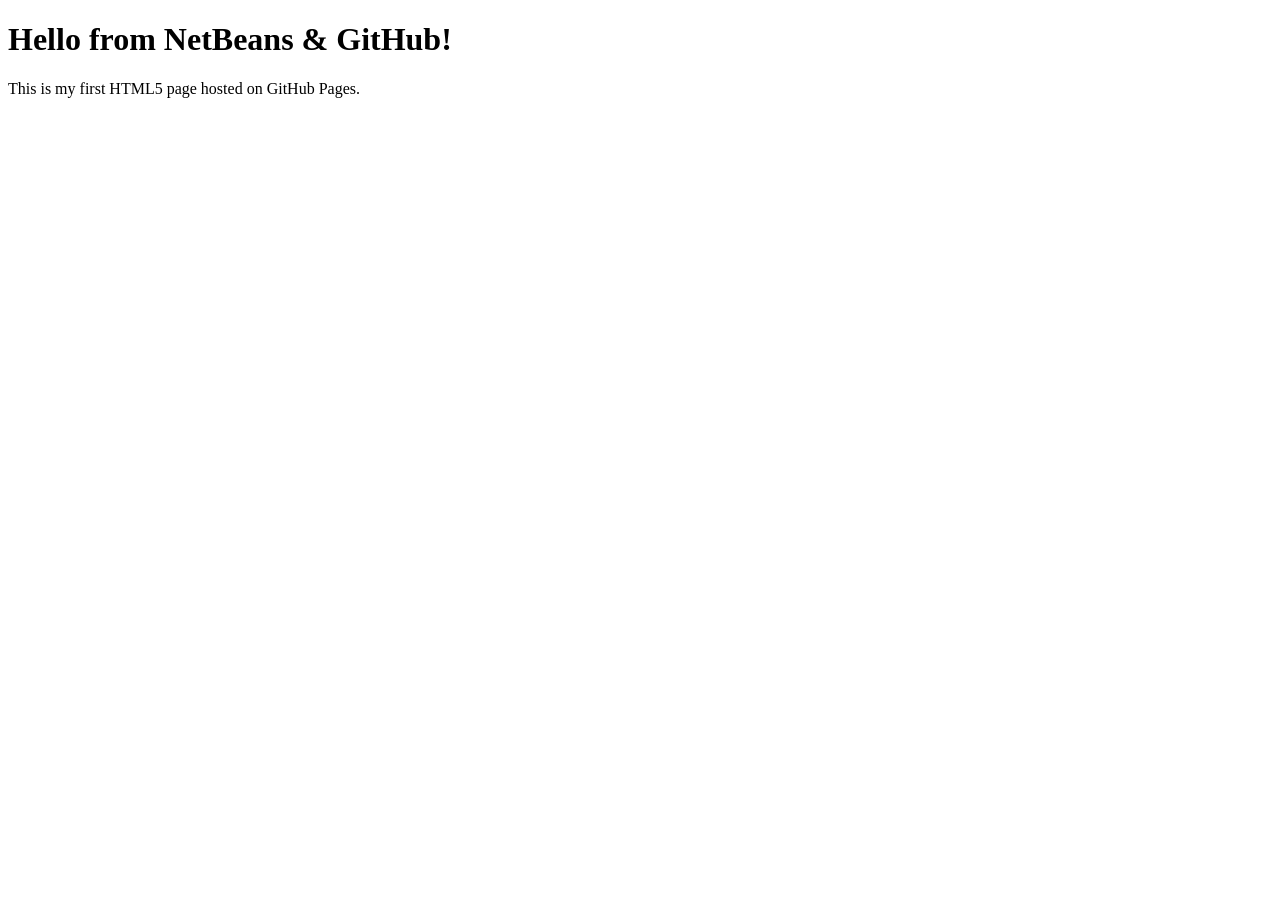
<file: index.html>
<!DOCTYPE html>
<html lang="en">
<head>
    <meta charset="UTF-8">
    <meta name="viewport" content="width=device-width, initial-scale=1.0">
    <title>My First GitHub Page</title>
</head>
<body>
    <h1>Hello from NetBeans & GitHub!</h1>
    <p>This is my first HTML5 page hosted on GitHub Pages.</p>
</body>
</html>
</file>
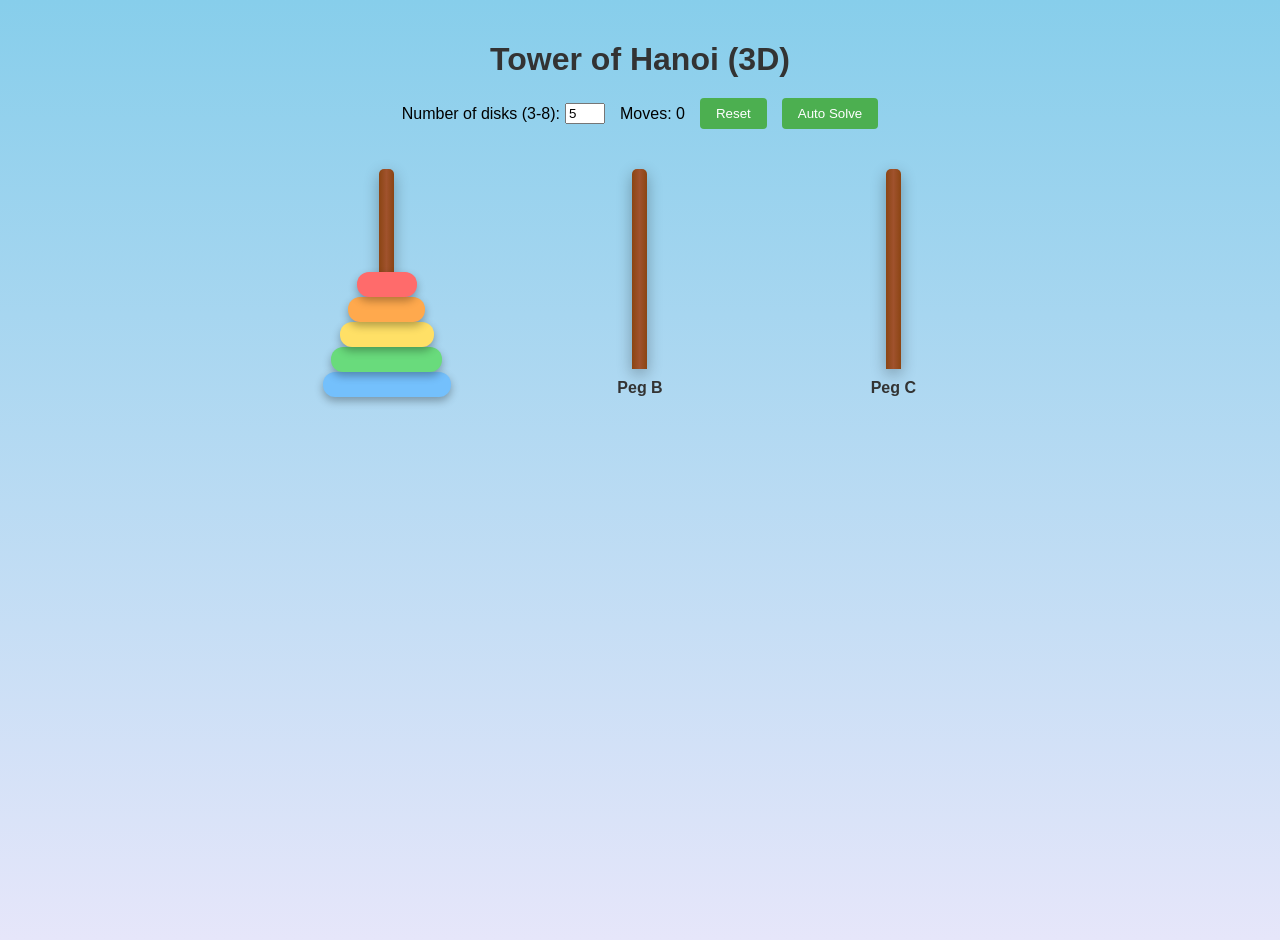
<file: Tower0fHanoi/index.html>
<!DOCTYPE html>
<html lang="en">
<head>
    <meta charset="UTF-8">
    <meta name="viewport" content="width=device-width, initial-scale=1.0">
    <title>3D Tower of Hanoi</title>
    <style>
        body {
            margin: 0;
            padding: 20px;
            min-height: 100vh;
            background: linear-gradient(to bottom, #87CEEB, #E6E6FA);
            font-family: Arial, sans-serif;
            display: flex;
            flex-direction: column;
            align-items: center;
        }

        .game-container {
            max-width: 800px;
            width: 100%;
            text-align: center;
        }

        h1 {
            color: #333;
            margin-bottom: 20px;
        }

        .controls {
            display: flex;
            flex-wrap: wrap;
            gap: 15px;
            justify-content: center;
            margin-bottom: 20px;
            align-items: center;
        }

        .control-group {
            display: flex;
            gap: 5px;
            align-items: center;
        }

        button {
            padding: 8px 16px;
            background: #4CAF50;
            color: white;
            border: none;
            border-radius: 4px;
            cursor: pointer;
            transition: background 0.2s;
        }

        button:hover {
            background: #45a049;
        }

        button:disabled {
            background: #cccccc;
            cursor: not-allowed;
        }

        .warning {
            color: red;
            font-weight: bold;
            margin-bottom: 10px;
            opacity: 0;
            transition: opacity 0.5s;
        }

        .warning.show {
            opacity: 1;
            animation: shakeWarning 0.5s;
        }

        .board {
            display: flex;
            justify-content: space-around;
            perspective: 1000px;
            padding: 20px;
        }

        .peg {
            width: 30%;
            display: flex;
            flex-direction: column;
            align-items: center;
            position: relative;
        }

        .peg-label {
            margin-top: 10px;
            font-weight: bold;
            color: #333;
        }

        .peg-stick {
            width: 15px;
            height: 200px;
            background: linear-gradient(to right, #8B4513, #A0522D, #8B4513);
            border-radius: 5px 5px 0 0;
            box-shadow: 0 5px 15px rgba(0,0,0,0.3);
        }

        .disk {
            position: absolute;
            height: 25px;
            border-radius: 12px;
            display: flex;
            justify-content: center;
            align-items: center;
            color: white;
            font-weight: bold;
            box-shadow: 0 4px 8px rgba(0,0,0,0.3);
            transform-style: preserve-3d;
            transition: all 0.3s ease;
        }

        .disk.selected {
            transform: translateY(-30px) translateZ(20px);
            box-shadow: 0 8px 16px rgba(0,0,0,0.4);
        }

        @keyframes shakeWarning {
            0%, 100% { transform: translateX(0); }
            25% { transform: translateX(-5px); }
            75% { transform: translateX(5px); }
        }

        @keyframes glowWin {
            0% { box-shadow: 0 0 5px gold; }
            50% { box-shadow: 0 0 20px gold, 0 0 30px orange; }
            100% { box-shadow: 0 0 5px gold; }
        }

        .win-animation .disk {
            animation: glowWin 1s infinite;
        }
    </style>
</head>
<body>
    <div class="game-container">
        <h1>Tower of Hanoi (3D)</h1>

        <div class="controls">
            <div class="control-group">
                <label for="diskCount">Number of disks (3-8):</label>
                <input type="number" id="diskCount" min="3" max="8" value="5">
            </div>
            <div class="control-group">
                <span>Moves: <span id="moveCount">0</span></span>
            </div>
            <button id="resetBtn">Reset</button>
            <button id="autoSolveBtn">Auto Solve</button>
        </div>

        <div id="warning" class="warning"></div>

        <div class="board">
            <div class="peg" data-index="0">
                <div class="peg-stick"></div>
                <div class="peg-label">Peg A</div>
            </div>
            <div class="peg" data-index="1">
                <div class="peg-stick"></div>
                <div class="peg-label">Peg B</div>
            </div>
            <div class="peg" data-index="2">
                <div class="peg-stick"></div>
                <div class="peg-label">Peg C</div>
            </div>
        </div>
    </div>

    <script>
        const gameState = {
            disksCount: 5,
            pegs: [[], [], []],
            moves: 0,
            isAutoSolving: false,
            selectedPegIndex: null,
            selectedDiskSize: null
        };

        const diskCountInput = document.getElementById("diskCount");
        const moveCountSpan = document.getElementById("moveCount");
        const resetBtn = document.getElementById("resetBtn");
        const autoSolveBtn = document.getElementById("autoSolveBtn");
        const warningDiv = document.getElementById("warning");
        const pegs = document.querySelectorAll(".peg");

        const diskColors = [
            "#ff6b6b","#ffa94d","#ffe066","#69db7c",
            "#74c0fc","#b197fc","#f783ac","#4dabf7"
        ];

        function initGame() {
            gameState.disksCount = parseInt(diskCountInput.value);
            gameState.moves = 0;
            gameState.isAutoSolving = false;
            gameState.selectedPegIndex = null;
            gameState.selectedDiskSize = null;
            gameState.pegs = [[], [], []];

            for(let i = gameState.disksCount; i >= 1; i--){
                gameState.pegs[0].push(i);
            }

            updateMoveCount();
            renderDisks();
            hideWarning();
            document.querySelector(".board").classList.remove("win-animation");
        }

        function renderDisks() {
            document.querySelectorAll(".disk").forEach(d=>d.remove());

            gameState.pegs.forEach((stack, pIdx)=>{
                const peg = pegs[pIdx];
                stack.forEach((size, sIdx)=>{
                    const disk = document.createElement("div");
                    disk.className = "disk";
                    disk.dataset.size = size;
                    disk.dataset.peg = pIdx;

                    const w = 60 + (size - 1) * 17;
                    disk.style.width = w + "px";
                    disk.style.backgroundColor = diskColors[size - 1];
                    disk.style.bottom = sIdx * 25 + "px";

                    disk.onclick = ()=>selectDisk(pIdx, size);
                    peg.appendChild(disk);
                });
            });
        }

        function selectDisk(pIdx, size) {
            if(gameState.isAutoSolving) return;
            const top = gameState.pegs[pIdx].at(-1);
            if(top !== size){
                showWarning("Only top disk can move!");
                return;
            }

            clearSelection();
            gameState.selectedPegIndex = pIdx;
            gameState.selectedDiskSize = size;
            document.querySelector(`.disk[data-peg="${pIdx}"][data-size="${size}"]`).classList.add("selected");
        }

        pegs.forEach((peg, tIdx)=>{
            peg.onclick = ()=>{
                if(gameState.isAutoSolving) return;
                if(gameState.selectedPegIndex === null) return;
                if(gameState.selectedPegIndex === tIdx){
                    clearSelection();
                    return;
                }

                const targetTop = gameState.pegs[tIdx].at(-1);
                if(targetTop && gameState.selectedDiskSize > targetTop){
                    showWarning("Cannot place larger on smaller!");
                    return;
                }

                doMove(gameState.selectedPegIndex, tIdx);
            };
        });

        function doMove(from, to) {
            const disk = gameState.pegs[from].pop();
            gameState.pegs[to].push(disk);
            gameState.moves++;
            clearSelection();
            updateMoveCount();
            renderDisks();
            checkWin();
        }

        function clearSelection() {
            gameState.selectedPegIndex = null;
            gameState.selectedDiskSize = null;
            document.querySelectorAll(".disk.selected").forEach(d=>d.classList.remove("selected"));
        }

        function updateMoveCount() {
            moveCountSpan.textContent = gameState.moves;
        }

        function checkWin() {
            if(gameState.pegs[2].length === gameState.disksCount){
                warningDiv.textContent = "YOU WIN! 🎉";
                warningDiv.className = "warning show";
                document.querySelector(".board").classList.add("win-animation");
            }
        }

        function showWarning(text) {
            warningDiv.textContent = text;
            warningDiv.className = "warning show";
            setTimeout(hideWarning, 1200);
        }
        function hideWarning() {
            warningDiv.className = "warning";
        }

        resetBtn.onclick = ()=>{
            initGame();
        };

        diskCountInput.onchange = ()=>{
            initGame();
        };

        async function autoSolve(from, to, temp, n) {
            if(n === 0) return;
            await autoSolve(from, temp, to, n - 1);

            return new Promise(resolve=>{
                setTimeout(()=>{
                    if(gameState.pegs[from].length) doMove(from, to);
                    resolve();
                }, 600);
            });
        }

        autoSolveBtn.onclick = async ()=>{
            if(gameState.isAutoSolving) return;
            gameState.isAutoSolving = true;
            autoSolveBtn.disabled = true;
            resetBtn.disabled = true;
            diskCountInput.disabled = true;

            await autoSolve(0,2,1, gameState.disksCount);

            gameState.isAutoSolving = false;
            autoSolveBtn.disabled = false;
            resetBtn.disabled = false;
            diskCountInput.disabled = false;
        };

        initGame();
    </script>
</body>
</html>
</file>
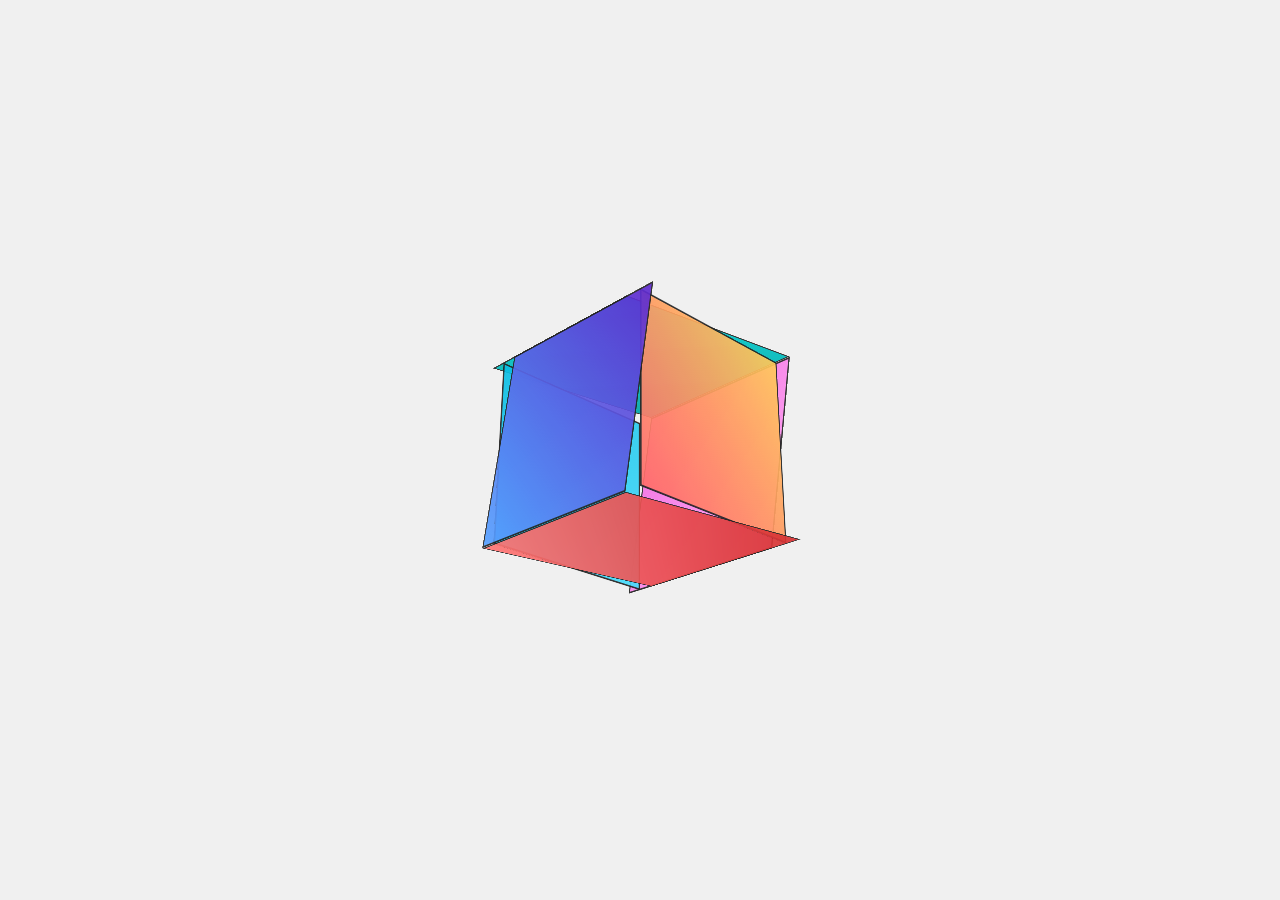
<file: 3d-cube.html>
<!DOCTYPE html>
<html lang="en">
<head>
    <meta charset="UTF-8">
    <meta name="viewport" content="width=device-width, initial-scale=1.0">
    <title>3D Gradient Cube (Lab4)</title>
    <style>
        /* 全局样式：让立方体居中，适配屏幕 */
        body {
            display: flex;
            justify-content: center;
            align-items: center;
            min-height: 100vh;
            background-color: #f0f0f0;
            margin: 0;
            perspective: 1200px; /* 增强3D透视感 */
        }

        /* 立方体容器：核心3D属性 */
        .cube {
            position: relative;
            width: 200px;
            height: 200px;
            transform-style: preserve-3d; /* 必须保留，否则3D失效 */
            transform: rotateX(25deg) rotateY(45deg); /* 初始视角，方便观察 */
            transition: transform 3s ease-in-out; /* 平滑旋转动画 */
        }

        /* 立方体6个面的通用样式 */
        .cube-face {
            position: absolute;
            width: 200px;
            height: 200px;
            border: 2px solid #222; /* 边框区分面，更清晰 */
            opacity: 0.92; /* 半透明，看清3D结构 */
            box-sizing: border-box;
        }

        /* 1. 前面（Front）：渐变+translateZ */
        .front {
            background: linear-gradient(45deg, #ff6b6b, #feca57);
            transform: translateZ(100px);
        }

        /* 2. 后面（Back）：渐变+translateZ */
        .back {
            background: linear-gradient(45deg, #48dbfb, #0abde3);
            transform: rotateY(180deg) translateZ(100px);
        }

        /* 3. 右面（Right）：skewX变形（题目要求）+渐变+translateZ */
        .right {
            background: linear-gradient(45deg, #ff9ff3, #f368e0);
            transform: rotateY(90deg) skewX(10deg) translateZ(100px);
        }

        /* 4. 左面（Left）：skewX变形（题目要求）+渐变+translateZ */
        .left {
            background: linear-gradient(45deg, #54a0ff, #5f27cd);
            transform: rotateY(-90deg) skewX(-10deg) translateZ(100px);
        }

        /* 5. 上面（Top）：skewY变形（题目要求）+渐变+translateZ */
        .top {
            background: linear-gradient(45deg, #00d2d3, #01a3a4);
            transform: rotateX(90deg) skewY(10deg) translateZ(100px);
        }

        /* 6. 下面（Bottom）：skewY变形（题目要求）+渐变+translateZ */
        .bottom {
            background: linear-gradient(45deg, #ff7675, #d63031);
            transform: rotateX(-90deg) skewY(-10deg) translateZ(100px);
        }

        /* 鼠标悬停自动旋转，效果更酷，不影响作业要求 */
        .cube:hover {
            transform: rotateX(25deg) rotateY(405deg);
        }
    </style>
</head>
<body>
    <!-- 立方体结构：完全用HTML div实现，符合题目要求 -->
    <div class="cube">
        <div class="cube-face front"></div>
        <div class="cube-face back"></div>
        <div class="cube-face right"></div>
        <div class="cube-face left"></div>
        <div class="cube-face top"></div>
        <div class="cube-face bottom"></div>
    </div>
</body>
</html>
</file>
